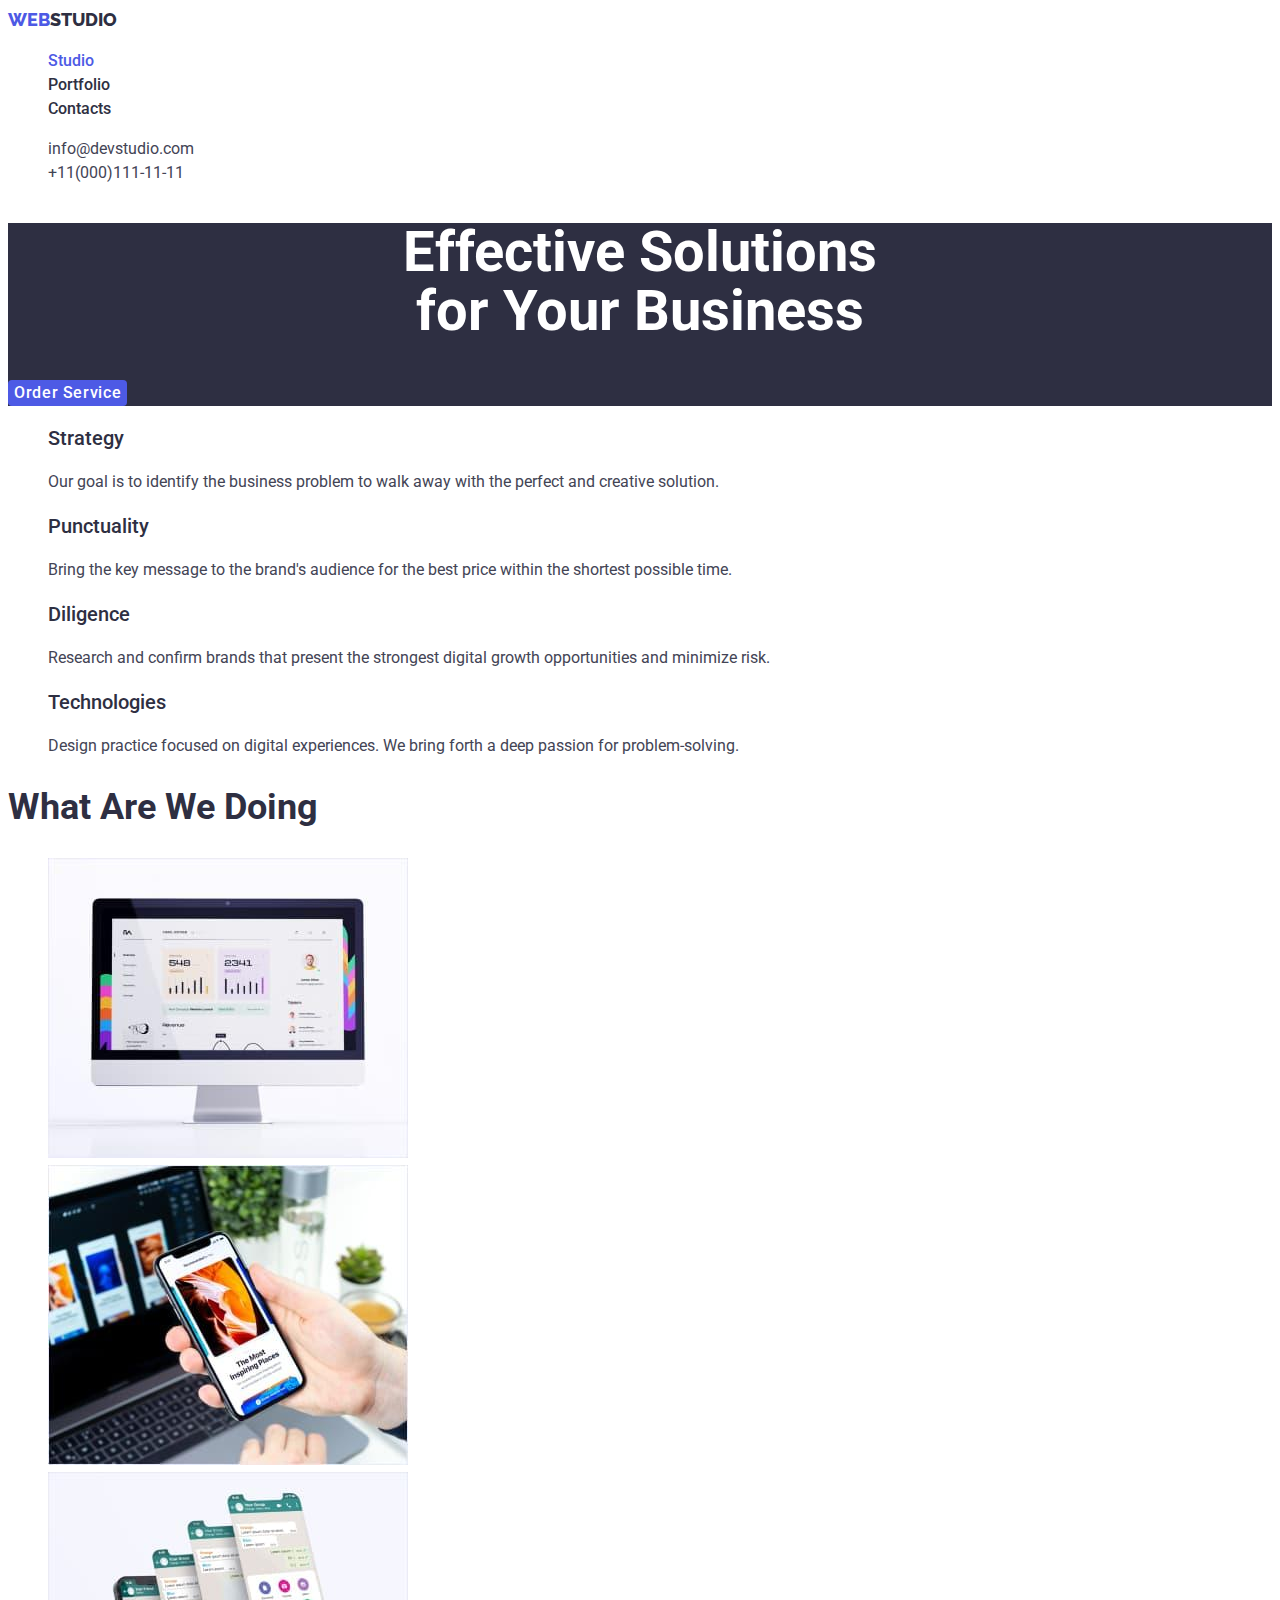
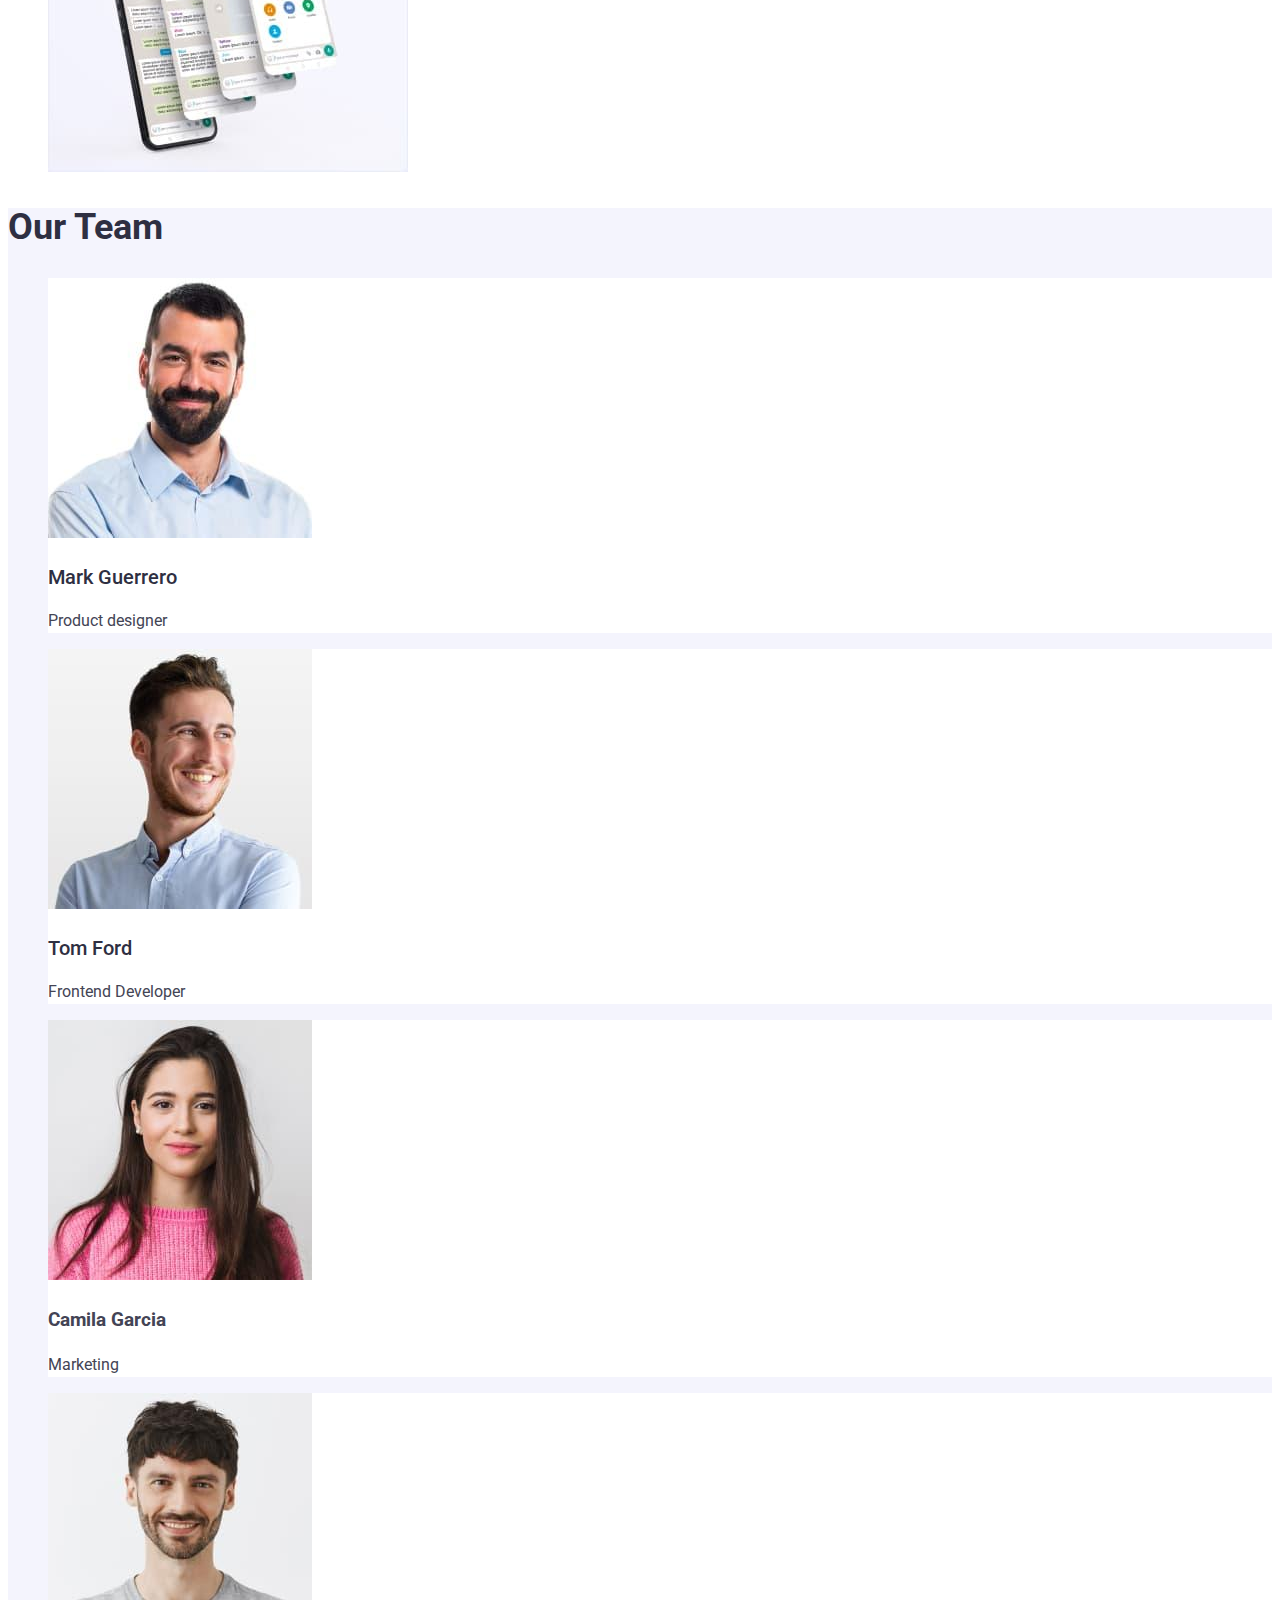
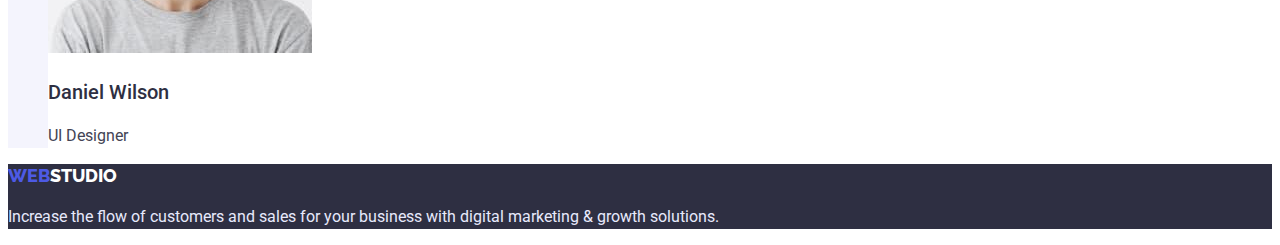
<file: index.html>
<!DOCTYPE html>
<html lang="en">
  <head>
    <meta charset="UTF-8" />
    <meta http-equiv="X-UA-Compatible" content="IE=edge" />
    <meta name="viewport" content="width=device-width, initial-scale=1.0" />
    <title>Web-Studio</title>
    <link rel="preconnect" href="https://fonts.googleapis.com" />
    <link rel="preconnect" href="https://fonts.gstatic.com" crossorigin />
    <link
      href="https://fonts.googleapis.com/css2?family=Raleway:wght@800&family=Roboto:wght@400;500;700;900&display=swap"
      rel="stylesheet"
    />
    <link rel="stylesheet" href="./css/styles.css" />
  </head>
  <body>
    <header class="page-header">
      <nav class="nav-header">
        <a class="logo link" href="./index.html"
          >WEB<span class="logo-dark">STUDIO</span></a
        >
        <ul class="nav-header list">
          <li><a class="link current" href="./index.html">Studio</a></li>
          <li>
            <a class="link" href="./portfolio.html">Portfolio</a>
          </li>
          <li><a class="link" href="">Contacts</a></li>
        </ul>
      </nav>
      <address class="address-header">
        <ul class="list-address list">
          <li>
            <a class="mail link" href="mailto:info@devstudio.com"
              >info@devstudio.com</a
            >
          </li>
          <li>
            <a class="phone-link" href="tel:+110001111111">+11(000)111-11-11</a>
          </li>
        </ul>
      </address>
    </header>
    <main>
      <section class="hero">
        <h1 class="hero-title">Effective Solutions<br />for Your Business</h1>
        <button type="button" class="btn hero pointer">Order Service</button>
      </section>
      <section class="section-one">
        <h2 class="section-title" hidden>Our advantage</h2>
        <ul class="list">
          <li class="list-item1">
            <h3 class="list-title">Strategy</h3>
            <p class="list-text">
              Our goal is to identify the business problem to walk away with the
              perfect and creative solution.
            </p>
          </li>
          <li class="list-item2">
            <h3 class="list-title">Punctuality</h3>
            <p class="list-text">
              Bring the key message to the brand's audience for the best price
              within the shortest possible time.
            </p>
          </li>
          <li class="list-item3">
            <h3 class="list-title">Diligence</h3>
            <p class="list-text">
              Research and confirm brands that present the strongest digital
              growth opportunities and minimize risk.
            </p>
          </li>
          <li class="list-item4">
            <h3 class="list-title">Technologies</h3>
            <p class="list-text">
              Design practice focused on digital experiences. We bring forth a
              deep passion for problem-solving.
            </p>
          </li>
        </ul>
      </section>
      <section class="section-two">
        <h2 class="section-title">What Are We Doing</h2>
        <ul class="list-images list">
          <li class="img">
            <img src="./Images/img3.jpg" alt="Gadgets" width="360" />
          </li>
          <li class="img">
            <img src="./Images/img2.jpg" alt="Gadgets" width="360" />
          </li>
          <li class="img">
            <img src="./Images/img1.jpg" alt="Gadgets" width="360" />
          </li>
        </ul>
      </section>
      <section class="section-team">
        <h2 class="section-title">Our Team</h2>
        <ul class="team list">
          <li class="team-worker">
            <img src="./Images/markguerrero.jpg" alt="Employee" width="264" />
            <h3 class="worker">Mark Guerrero</h3>
            <p>Product designer</p>
          </li>
          <li class="team-worker">
            <img src="./Images/tomford.jpg" alt="Employee" width="264" />
            <h3 class="worker">Tom Ford</h3>
            <p>Frontend Developer</p>
          </li>
          <li class="team-worker">
            <img src="./Images/camilagarcia.jpg" alt="Employee" width="264" />
            <h3 class="work">Camila Garcia</h3>
            <p>Marketing</p>
          </li>
          <li class="team-worker">
            <img src="./Images/danielwilson.jpg" alt="Employee" width="264" />
            <h3 class="worker">Daniel Wilson</h3>
            <p>UI Designer</p>
          </li>
        </ul>
      </section>
    </main>
    <footer class="footer">
      <a class="logo link" href="./index.html"
        >WEB<span class="logo-light">STUDIO</span></a
      >
      <p>
        Increase the flow of customers and sales for your business with digital
        marketing & growth solutions.
      </p>
    </footer>
  </body>
</html>
</file>
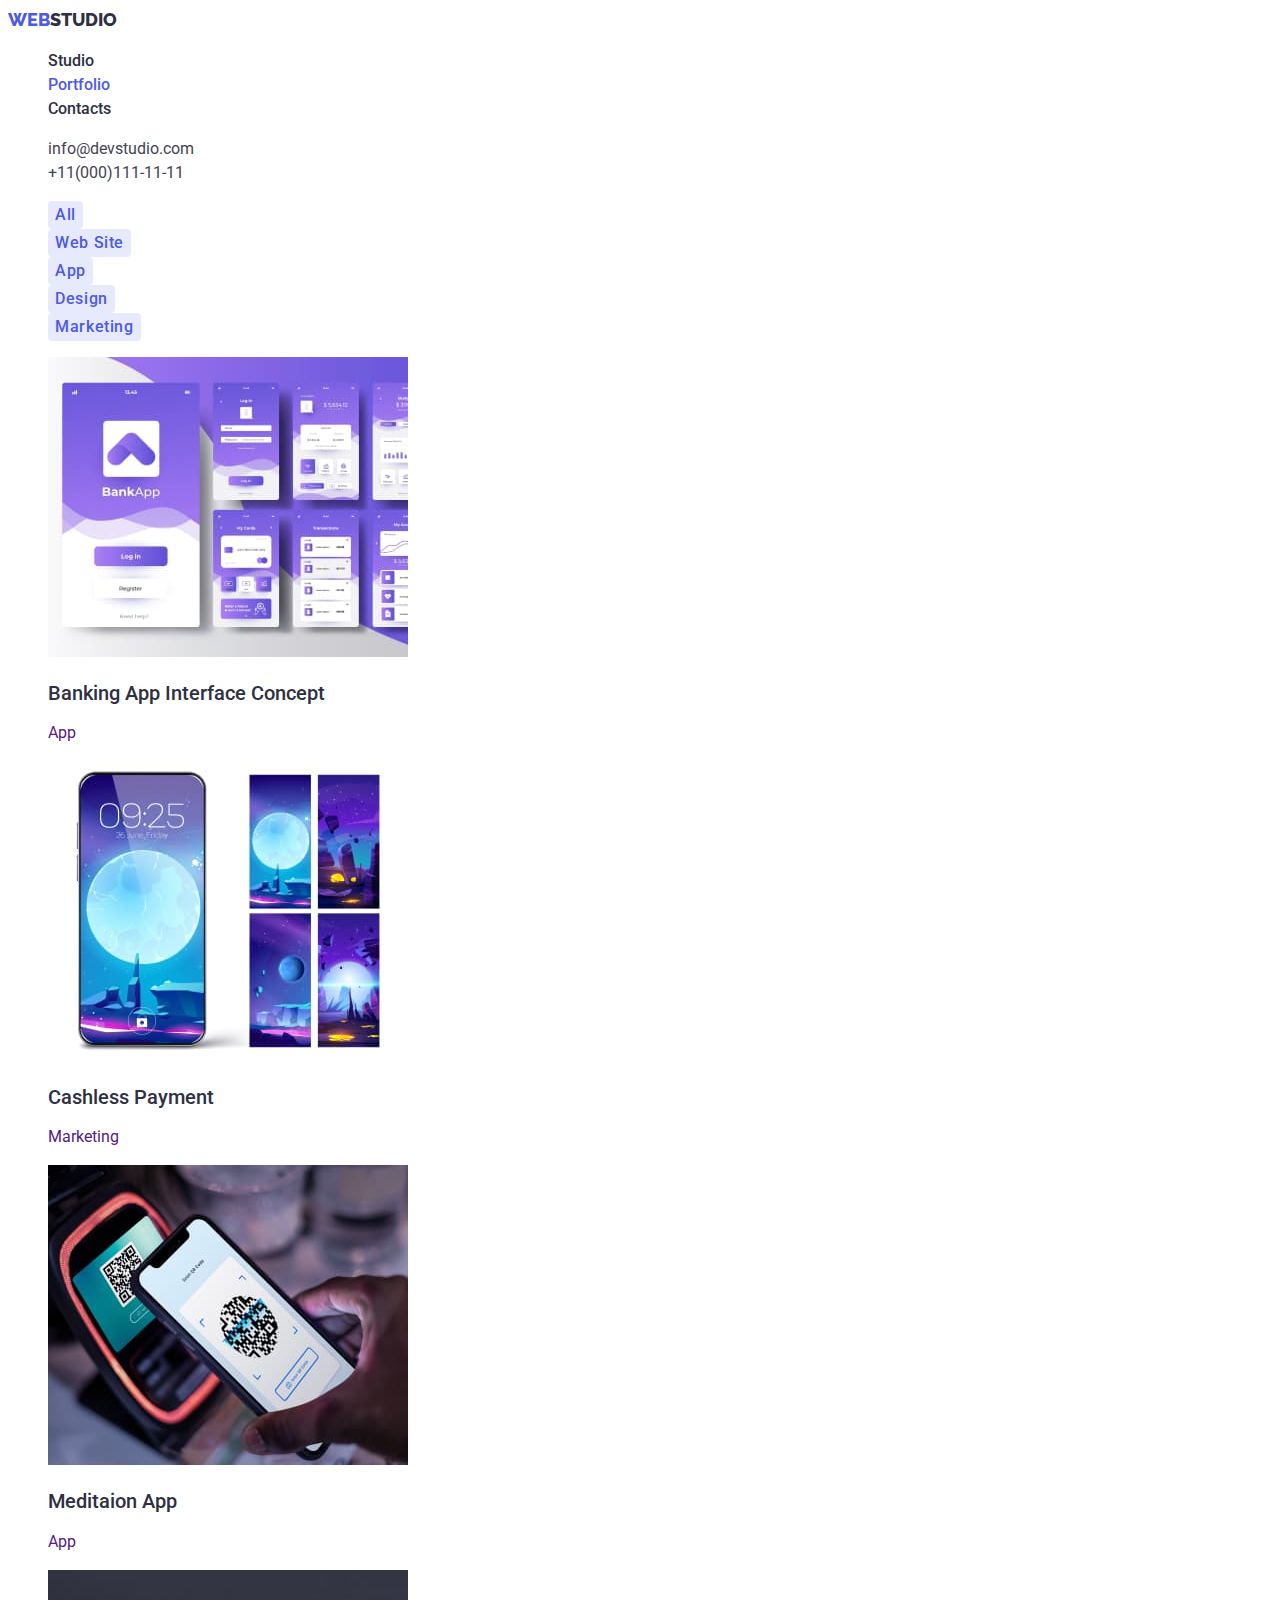
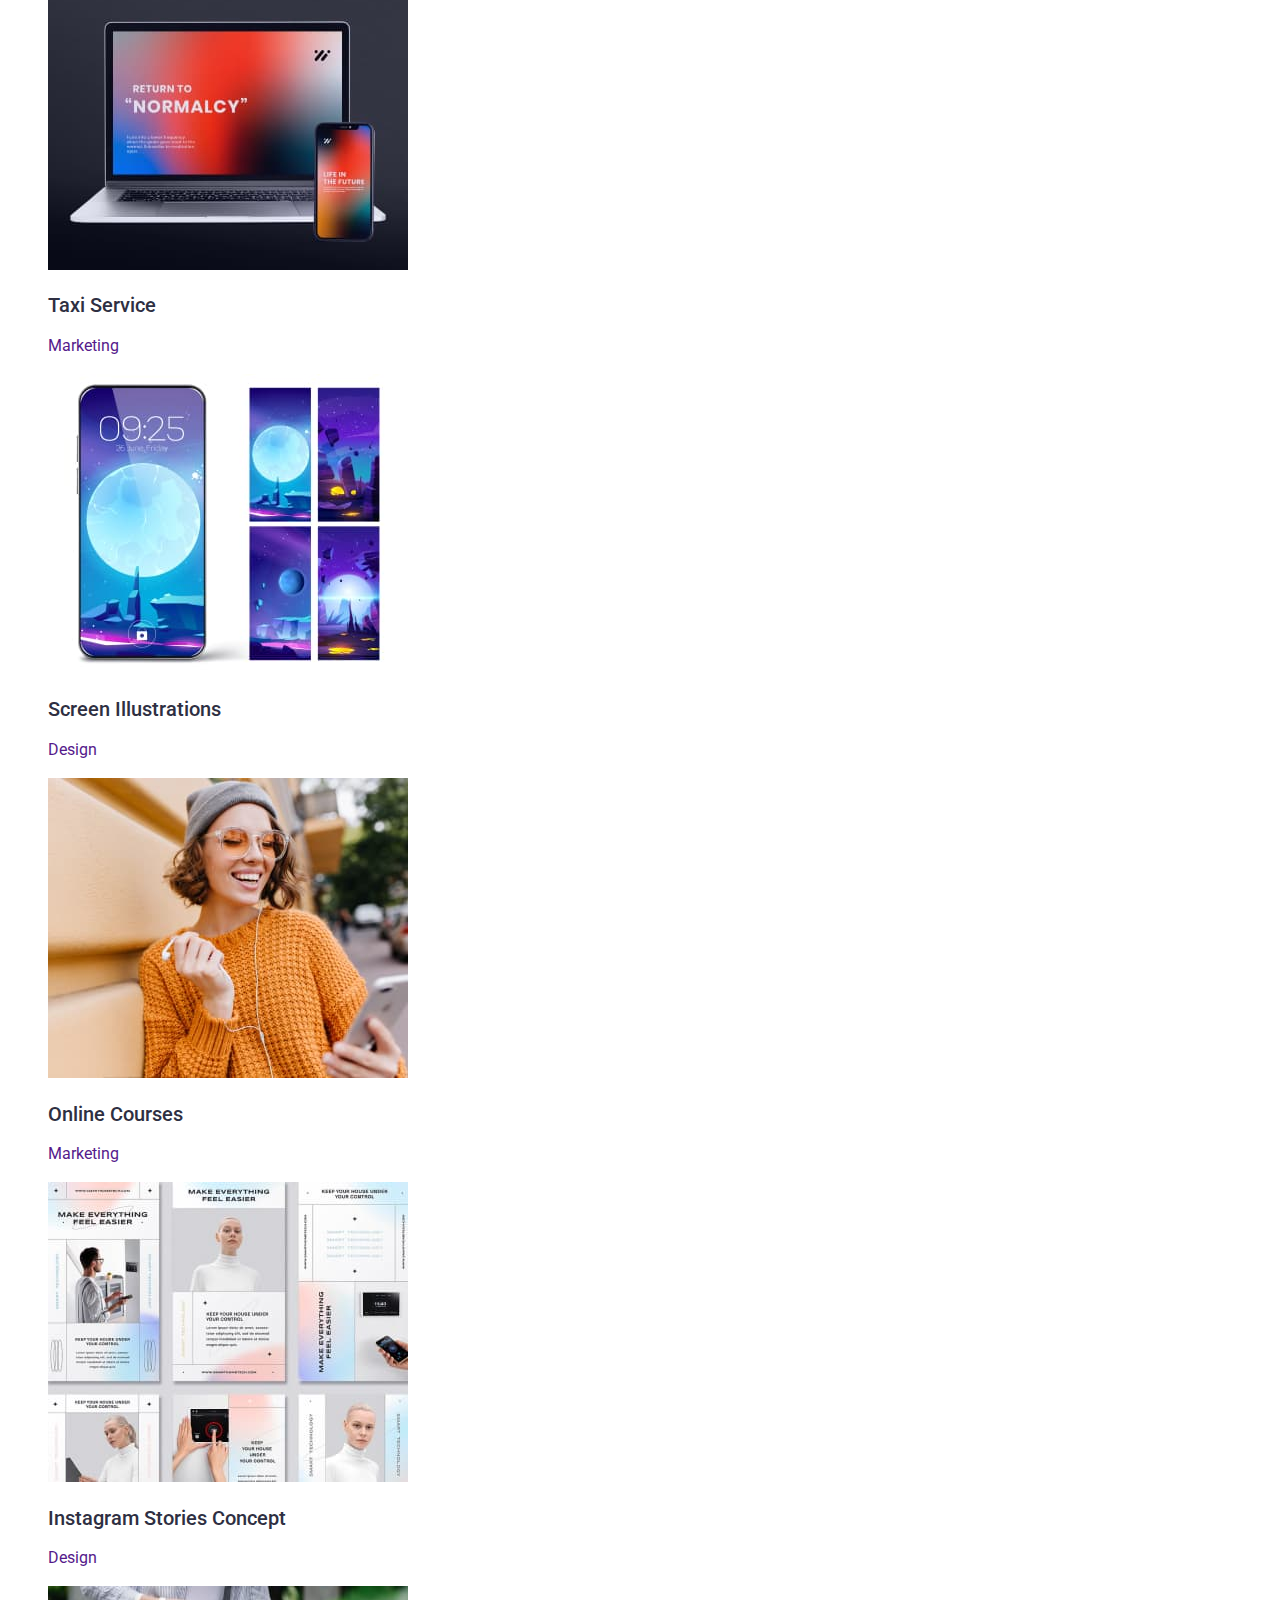
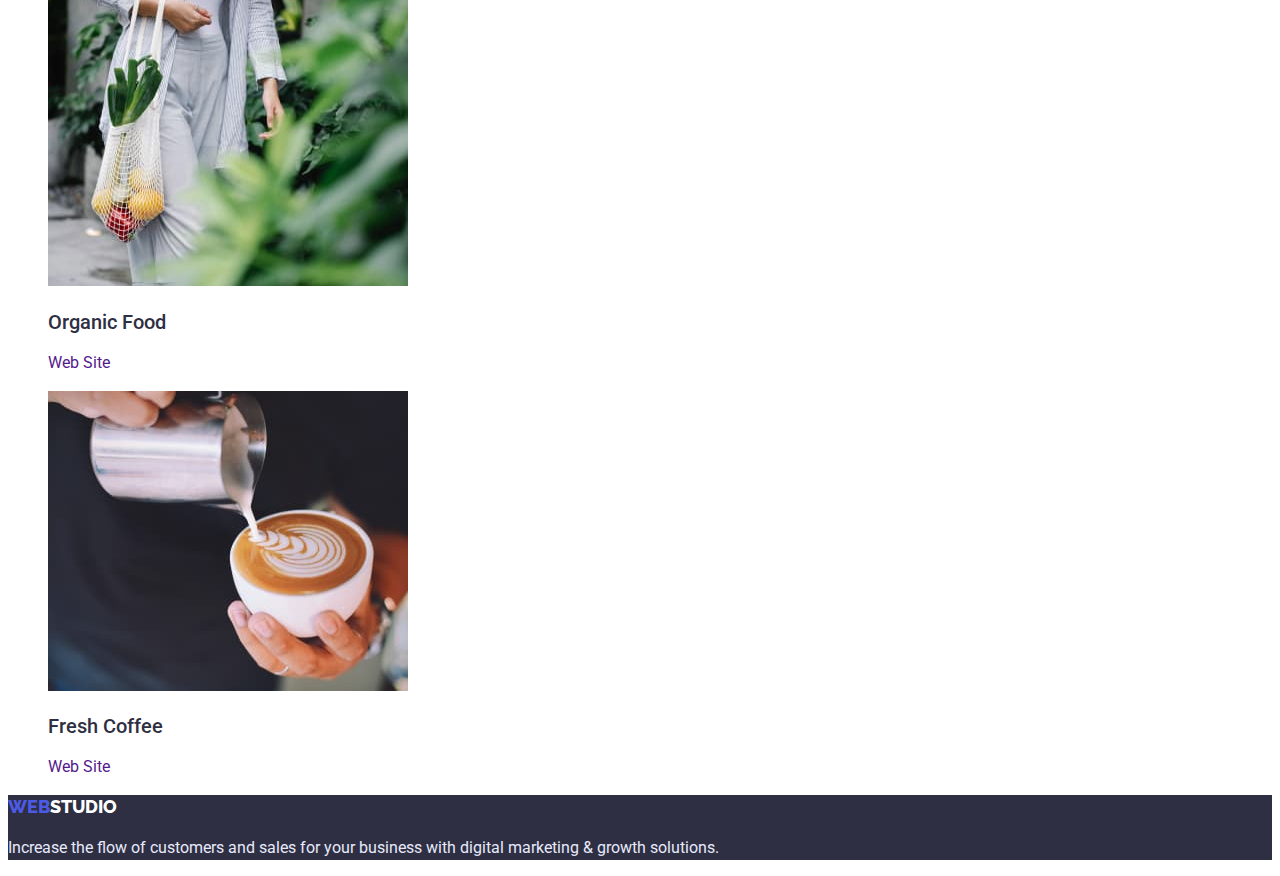
<file: portfolio.html>
<!DOCTYPE html>
<html lang="en">
  <head>
    <meta charset="UTF-8" />
    <meta http-equiv="X-UA-Compatible" content="IE=edge" />
    <meta name="viewport" content="width=device-width, initial-scale=1.0" />
    <title>Portfolio</title>
    <link rel="preconnect" href="https://fonts.googleapis.com" />
    <link rel="preconnect" href="https://fonts.gstatic.com" crossorigin />
    <link
      href="https://fonts.googleapis.com/css2?family=Raleway:wght@800&family=Roboto:wght@400;500;700&display=swap"
      rel="stylesheet"
    />
    <link rel="stylesheet" href="./css/styles.css" />
  </head>
  <body>
    <header class="page-header">
      <nav class="nav-header">
        <a class="logo link" href="./index.html"
          >WEB<span class="logo-dark">STUDIO</span></a
        >
        <ul class="nav-header list">
          <li><a class="link" href="./index.html">Studio</a></li>
          <li>
            <a class="link current" href="./portfolio.html">Portfolio</a>
          </li>
          <li>
            <a class="link" href="">Contacts</a>
          </li>
        </ul>
      </nav>
      <address class="address-header">
        <ul class="list-address list">
          <li>
            <a class="mail link" href="mailto:info@devstudio.com"
              >info@devstudio.com</a
            >
          </li>
          <li>
            <a class="phone-link" href="tel:+110001111111">+11(000)111-11-11</a>
          </li>
        </ul>
      </address>
    </header>
    <main>
      <section class="three">
        <h1 hidden class="menu-title">Portfolio</h1>
        <ul class="btn-list list">
          <li class="btn-item">
            <button type="button" class="btn pointer">All</button>
          </li>
          <li class="btn-item">
            <button type="button" class="btn pointer">Web Site</button>
          </li>
          <li class="btn-item">
            <button type="button" class="btn pointer">App</button>
          </li>
          <li class="btn-item">
            <button type="button" class="btn pointer">Design</button>
          </li>
          <li class="btn-item">
            <button type="button" class="btn pointer">Marketing</button>
          </li>
        </ul>
        <ul class="list-links list">
          <li class="pic">
            <a class="link" href="">
              <img src="./images2/img.jpg" alt="Banking" width="360" />
              <h2 class="apps">Banking App Interface Concept</h2>
              <p>App</p>
            </a>
          </li>
          <li class="pic">
            <a class="link" href="">
              <img src="./images2/imgfi.jpg" alt="Payment" width="360" />
              <h2 class="apps">Cashless Payment</h2>
              <p>Marketing</p>
            </a>
          </li>
          <li class="pic">
            <a class="link" href="">
              <img src="./images2/imgsec.jpg" alt="Meditation" width="360" />
              <h2 class="apps">Meditaion App</h2>
              <p>App</p>
            </a>
          </li>
          <li class="pic">
            <a class="link" href="">
              <img src="./images2/imgth.jpg" alt="Service" width="360" />
              <h2 class="apps">Taxi Service</h2>
              <p>Marketing</p>
            </a>
          </li>
          <li class="pic">
            <a class="link" href="">
              <img src="./images2/imgfi.jpg" alt="Screen" width="360" />
              <h2 class="apps">Screen Illustrations</h2>
              <p>Design</p>
            </a>
          </li>
          <li class="pic">
            <a class="link" href="">
              <img src="./images2/imgsix.jpg" alt="Courses" width="360" />
              <h2 class="apps">Online Courses</h2>
              <p>Marketing</p>
            </a>
          </li>
          <li class="pic">
            <a class="link" href="">
              <img src="./images2/imgse.jpg" alt="Instagram" width="360" />
              <h2 class="apps">Instagram Stories Concept</h2>
              <p>Design</p>
            </a>
          </li>
          <li class="pic">
            <a class="link" href="">
              <img src="./images2/imgei.jpg" alt="Food" width="360" />
              <h2 class="apps">Organic Food</h2>
              <p>Web Site</p>
            </a>
          </li>
          <li class="pic">
            <a class="link" href="">
              <img src="./images2/imgni.jpg" alt="Coffee" width="360" />
              <h2 class="apps">Fresh Coffee</h2>
              <p>Web Site</p>
            </a>
          </li>
        </ul>
      </section>
    </main>
    <footer class="footer">
      <a class="logo link" href="./index.html"
        >WEB<span class="logo-light">STUDIO</span></a
      >
      <p>
        Increase the flow of customers and sales for your business with digital
        marketing & growth solutions.
      </p>
    </footer>
  </body>
</html>
</file>
<file: css/styles.css>
:root {
--primary-text-color: #434455;
--title-text-color: #2E2F42;
--background-color: #FFFFFF;
--second-text-color: #ffffff;
--accent-color: #e7e9fc;
--primary-brand-color: #4d5ae5;
--pressed-state-color: #404bbf;
--succes-color: #32d0aa;
--subtle-text-color: #8e8f99;
--light-color: #f4f4fd;
--modal-overlay-color: #2e2f42;
--hero-background-color: #2e2f42;

}
body {
    font-family: Roboto, sans-serif;
    background-color: var(--background-color);
    color: var(--primary-text-color);
    font-size: 16px;
    line-height: 1.5;
} 
.page-header {
    background-color: var(--background-color);
    color: var(--title-text-color);   
}
.list {
    list-style: none;
}
.nav-header .link {
    font-weight: 500;
    line-height: 1.5;
    text-decoration: none;
    color: var(--title-text-color);
}
.link {
    text-decoration: none;
}
.link:hover,
.link:focus {
    color: var(--pressed-state-color);
}
.nav-header .link.current {
    color: var(--primary-brand-color);
}
.logo.link {
    color: var(--primary-brand-color);
    font-size: 18px;
    font-family: Raleway;
    font-weight: 800;
    line-height: 1.3;
}
.logo-dark {
    color: var(--title-text-color);
    font-size: 18px;
    font-family: Raleway;
    font-weight: 800;
    line-height: 1.3;    
}
.nav-header {
    color: var(--title-text-color);
    font-family: inherit;
    font-weight: 500;
    list-style: none;
}
.mail {
font-family: inherit;
    font-style: normal;
    line-height: 1.5;
    text-decoration: none;
    color: var(--primary-text-color);
}
.phone-link {
    font-family: inherit;
        font-style: normal;
        line-height: 1.5;
        text-decoration: none;
    color: var(--primary-text-color);
}
.hero-title {
    color: var(--second-text-color);
    font-style: normal;
    font-weight: 700;
    font-size: 56px;
    line-height: 1.07;
    text-align: center;
}
.hero {
    background-color: var(--title-text-color);
}
.btn.hero {
    background-color: var(--primary-brand-color);
    color: var(--second-text-color);
    font-family: Roboto;
    font-size: 16px;
    border-radius: 4px;
    letter-spacing: 0.04em;
    cursor: pointer;
    border: none;
}
.btn.hero:hover, 
.btn.hero:focus {   
background-color: var(--pressed-state-color);
}
.section-title {
    color: var(--title-text-color);
    font-weight: 700;
    font-size: 36px;
    line-height: 1.11;
}
.section-team {
    background-color: var(--light-color);
}
.team > li {
    background-color: var(--background-color);
}
.worker {
    font-weight: 500;
    font-size: 20px;
    line-height: 1.2;
    color: var(--title-text-color);
}
.list-title {
color: var(--title-text-color);
font-size: 20px;
font-weight: 500;
line-height: 1.2;
}    
.logo-light {
    color: var(--second-text-color);
    font-size: 18px;
    font-family: Raleway;
    font-weight: 800;
    line-height: 1.3;
}
.footer {
    background-color: var(--title-text-color);
    color: var(--accent-color);
}
/* portfolio */
.btn {    
    background-color: var(--accent-color);
    color: var(--primary-brand-color);
    font-family: Roboto;
    font-weight: 500;
    font-size: 16px;
    line-height: 1.5;
    border: 1px solid var(--accent-color);
    border-radius: 4px;
    letter-spacing: 0.04em;
    cursor: pointer;
}
.btn:hover,
.btn:focus {
    background-color: var(--pressed-state-color);
    color: var(--second-text-color);
}
.apps {
font-weight: 500;
font-size: 20px;
line-height: 1.2;
color: var(--title-text-color);
}
</file>
